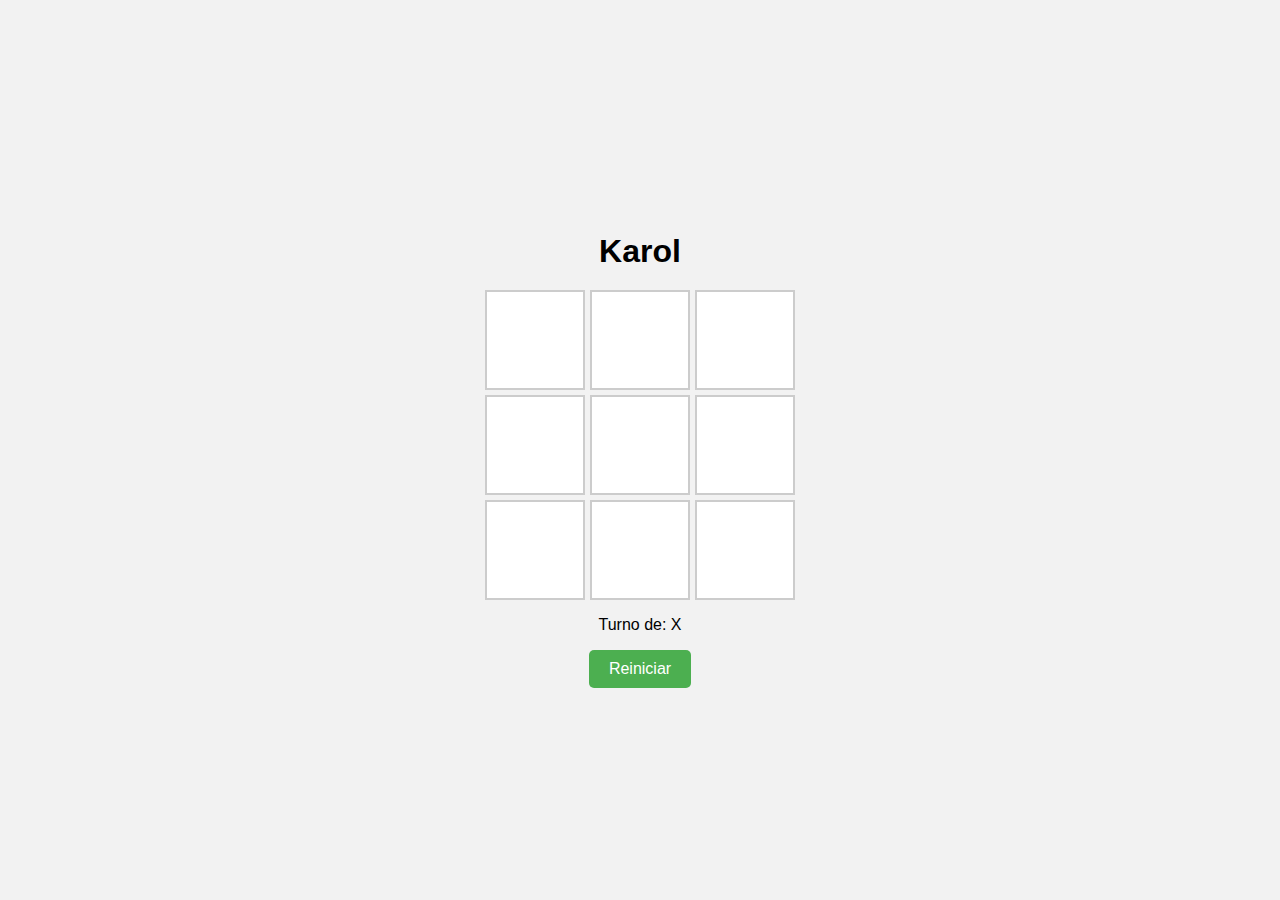
<file: 1/index.html>
<!DOCTYPE html>
<html lang="es">
<head>
  <meta charset="UTF-8" />
  <meta name="viewport" content="width=device-width, initial-scale=1.0"/>
  <title>Karol</title>
  <link rel="stylesheet" href="style.css"/>
  <link rel="icon" href="../imagenes/gato.jpg">

</head>
<body>
  <div class="container">
    <h1>Karol</h1>
    <div class="board" id="board"></div>
    <p id="status">Turno de: X</p>
    <button id="resetBtn">Reiniciar</button>
  </div>
  <script src="script.js"></script>
</body>
</html>
</file>
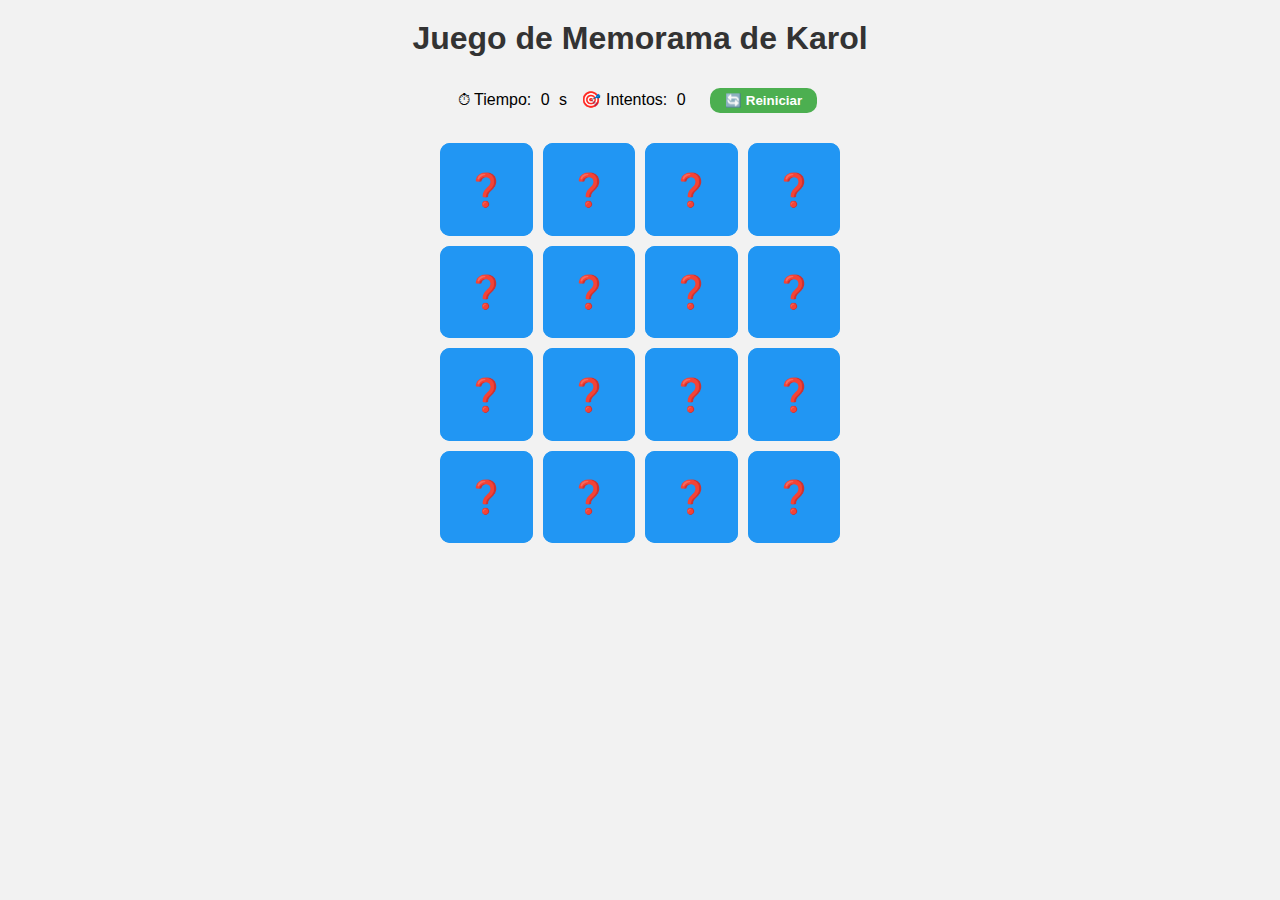
<file: 2/index.html>
<!DOCTYPE html>
<html lang="en">
<head>
  <meta charset="UTF-8" />
  <meta name="viewport" content="width=device-width, initial-scale=1.0" />
  <title>Memorama</title>
  <link rel="stylesheet" href="style.css" />
  <link rel="icon" href="../imagenes/memorama.webp">
</head>
<body>
  <h1>Juego de Memorama de Karol</h1>
  <div class="stats">
    <span>⏱ Tiempo: <span id="time">0</span> s</span>
    <span>🎯 Intentos: <span id="attempts">0</span></span>
    <button id="resetBtn">🔄 Reiniciar</button>
  </div>
  <div class="game-board" id="gameBoard"></div>
  <script src="script.js"></script>
</body>
</html>
</file>
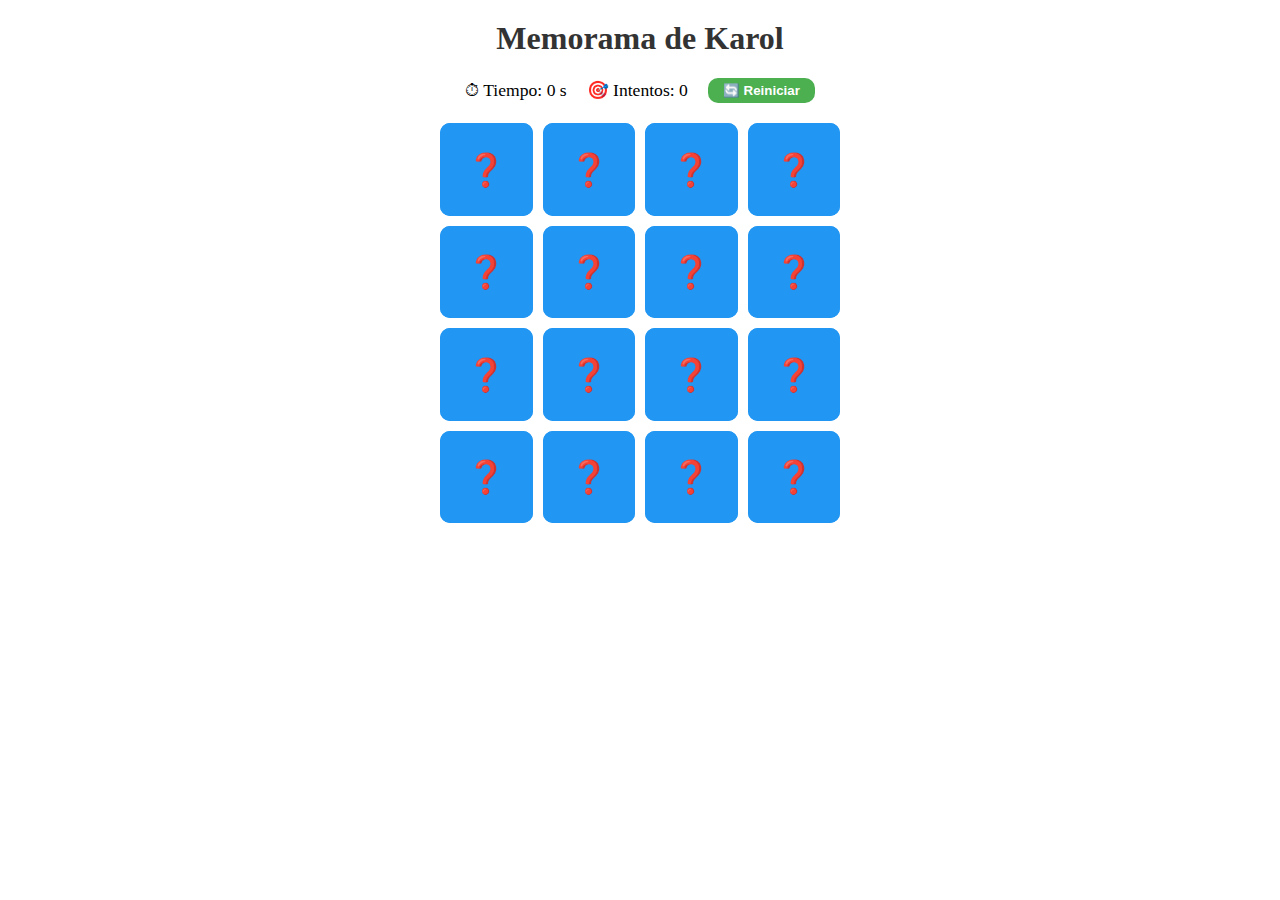
<file: 3/index.html>
<!DOCTYPE html>
<html lang="en">
<head>
  <meta charset="UTF-8" />
  <meta name="viewport" content="width=device-width, initial-scale=1.0" />
  <title>Memorama de Karol</title>
  <link rel="stylesheet" href="style.css" />
  <link rel="manifest" href="manifest.json" />
  <meta name="theme-color" content="#2196f3" />
  <link rel="icon" href="../imagenes/memorama.webp">
</head>
<body>
  <h1>Memorama de Karol</h1>

  <div class="stats">
    <span>⏱ Tiempo: <span id="time">0</span> s</span>
    <span>🎯 Intentos: <span id="attempts">0</span></span>
    <button id="resetBtn">🔄 Reiniciar</button>
  </div>

  <div class="game-board" id="gameBoard"></div>

  <script src="script.js"></script>
  <script>
    if ('serviceWorker' in navigator) {
      navigator.serviceWorker.register('serviceWorker.js')
        .then(() => console.log('Service Worker registrado'))
        .catch(error => console.error('Error al registrar SW:', error));
    }
  </script>
</body>
</html>
</file>
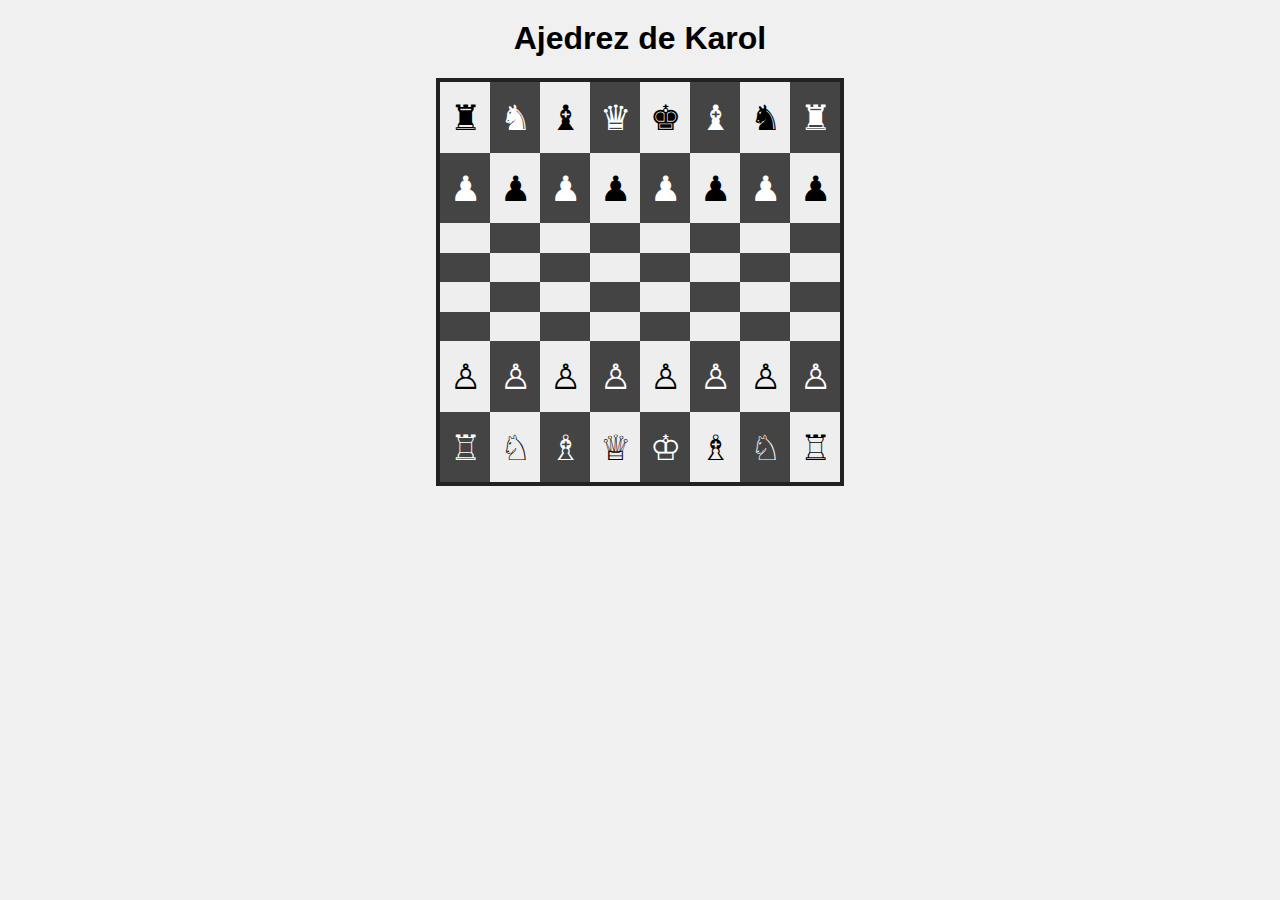
<file: 4/index.html>
<!DOCTYPE html>
<html lang="es">
<head>
  <meta charset="UTF-8" />
  <meta name="viewport" content="width=device-width, initial-scale=1.0" />
  <title>Ajedrez de Karol</title>
  <link rel="stylesheet" href="style.css" />
  <link rel="icon" href="../imagenes/chess.jpg">
</head>
<body>
  <h1>Ajedrez de Karol</h1>
  <div id="chessboard"></div>

  <script src="script.js"></script>
</body>
</html>
</file>
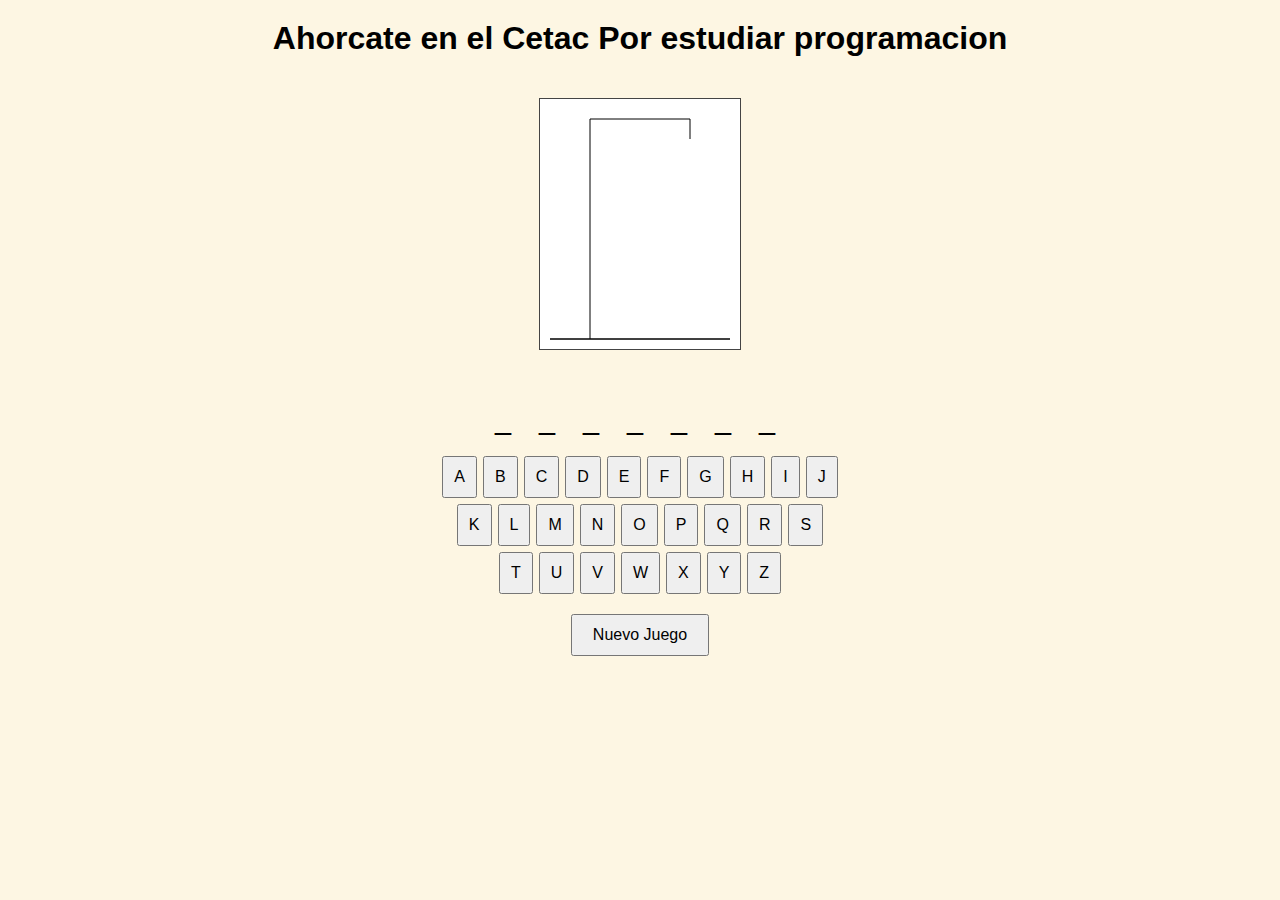
<file: 5/index.html>
<!DOCTYPE html>
<html lang="es">
<head>
  <meta charset="UTF-8" />
  <meta name="viewport" content="width=device-width, initial-scale=1.0"/>
  <title>Juego del Ahorcado de karol</title>
  <link rel="stylesheet" href="styles.css" />
  <link rel="icon" href="../imagenes/ahorcado.jpg">
</head>
<body>
  <h1>Ahorcate en el Cetac Por estudiar programacion</h1>
  <div id="game-container">
    <canvas id="hangman" width="200" height="250"></canvas>
    <p id="word"></p>
    <div id="letters"></div>
    <p id="message"></p>
    <button id="reset">Nuevo Juego</button>
  </div>
  <script src="script.js"></script>
</body>
</html>
</file>
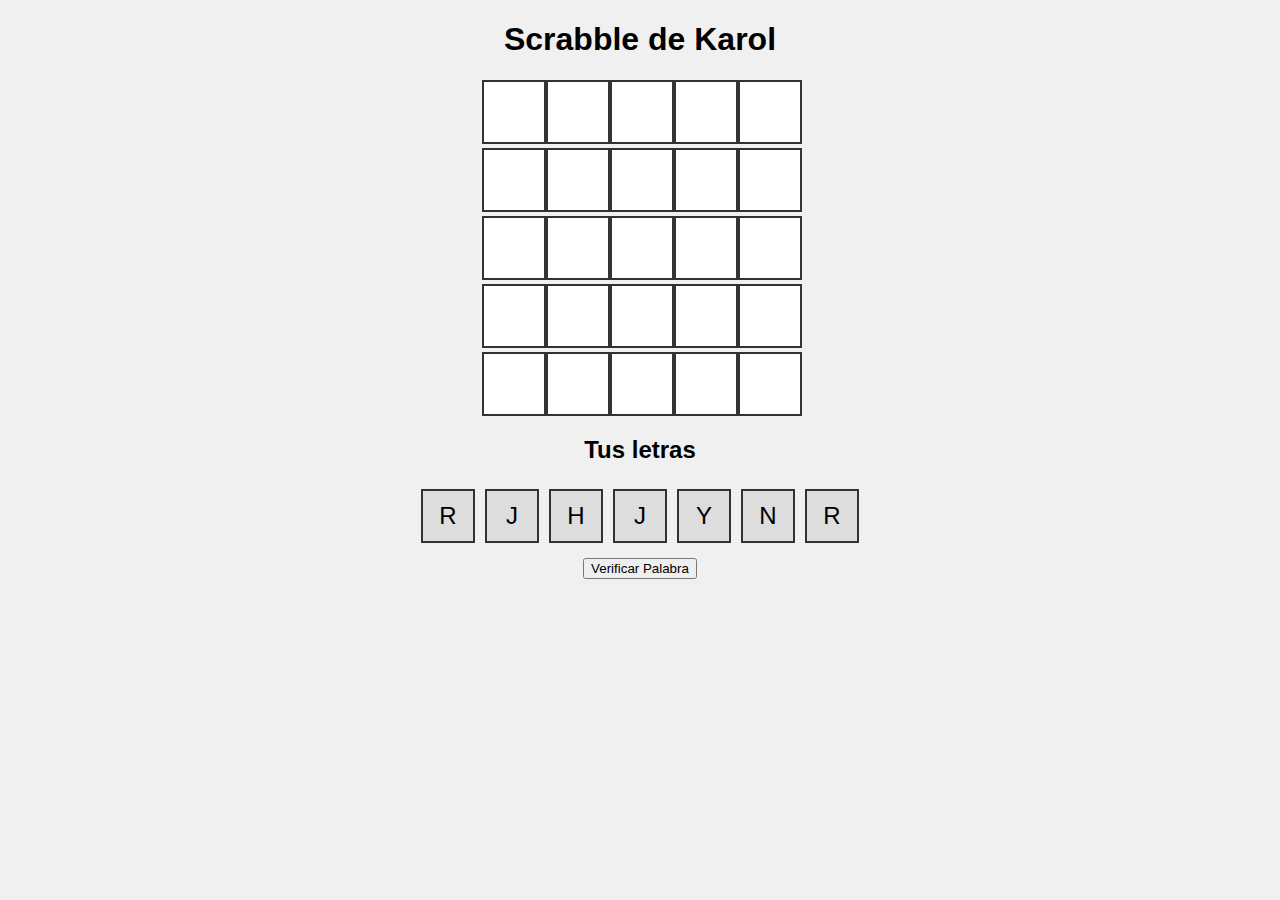
<file: 6/index.html>
<!DOCTYPE html>
<html lang="es">
<head>
  <meta charset="UTF-8" />
  <meta name="viewport" content="width=device-width, initial-scale=1.0"/>
  <title>Scrabble de Karol</title>
  <link rel="stylesheet" href="style.css" />
  <link rel="icon" href="../imagenes/scrabble.jpg">
</head>
<body>
  <h1>Scrabble de Karol</h1>
  <div id="tablero"></div>
  <h2>Tus letras</h2>
  <div id="fichas"></div>
  <button id="verificar">Verificar Palabra</button>
  <p id="resultado"></p>

  <script src="script.js"></script>
</body>
</html>
</file>
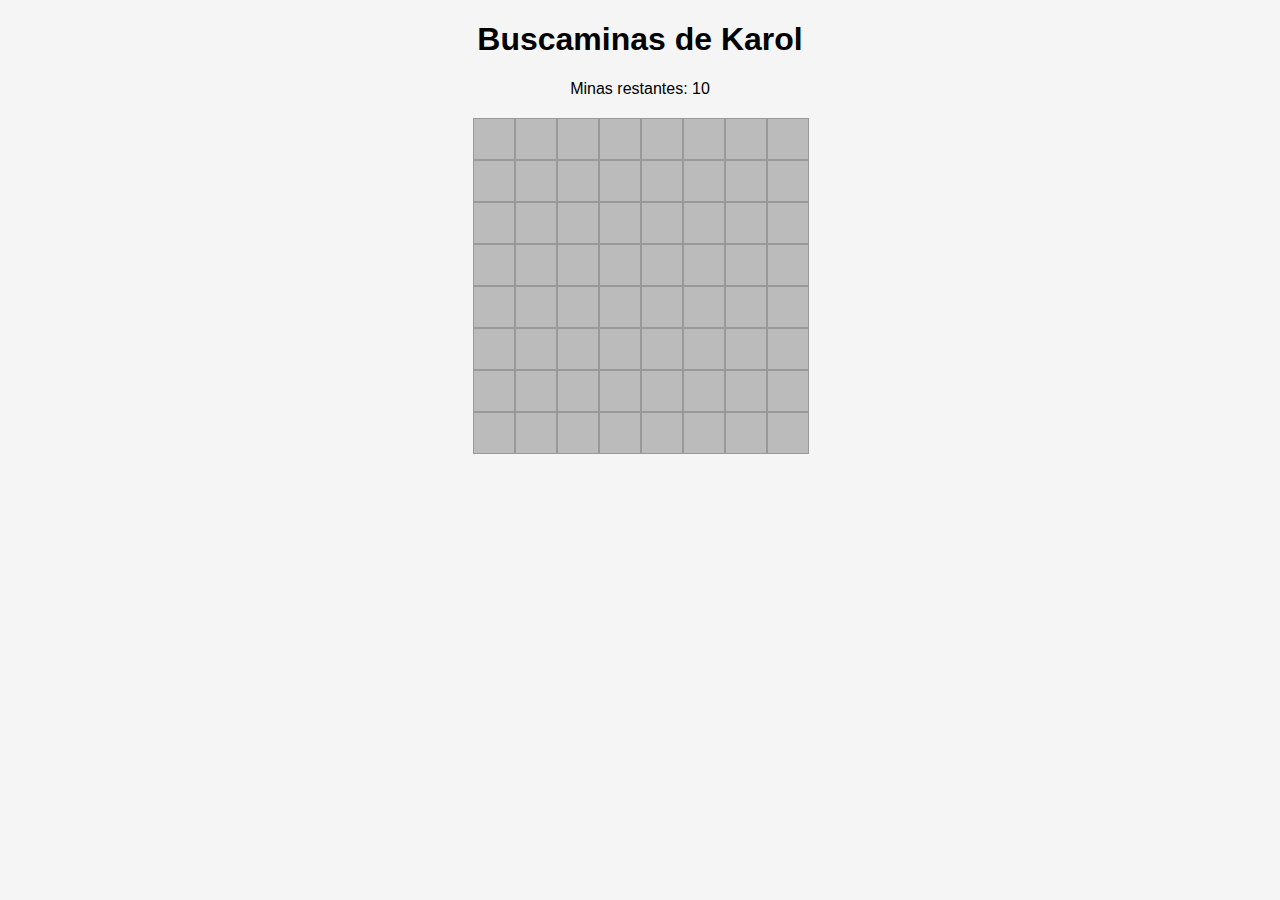
<file: 7/index.html>
<!DOCTYPE html>
<html lang="es">
<head>
  <meta charset="UTF-8">
  <meta name="viewport" content="width=device-width, initial-scale=1">
  <title>Buscaminas de Karol</title>
  <link rel="stylesheet" href="style.css">
  <link rel="icon" href="../imagenes/buscaminas.webp">
</head>
<body>
  <h1>Buscaminas de Karol</h1>
  <p>Minas restantes: <span id="minas-restantes">10</span></p>
  <div id="tablero"></div>
  <p id="mensaje"></p>

  <script src="script.js"></script>
</body>
</html>
</file>
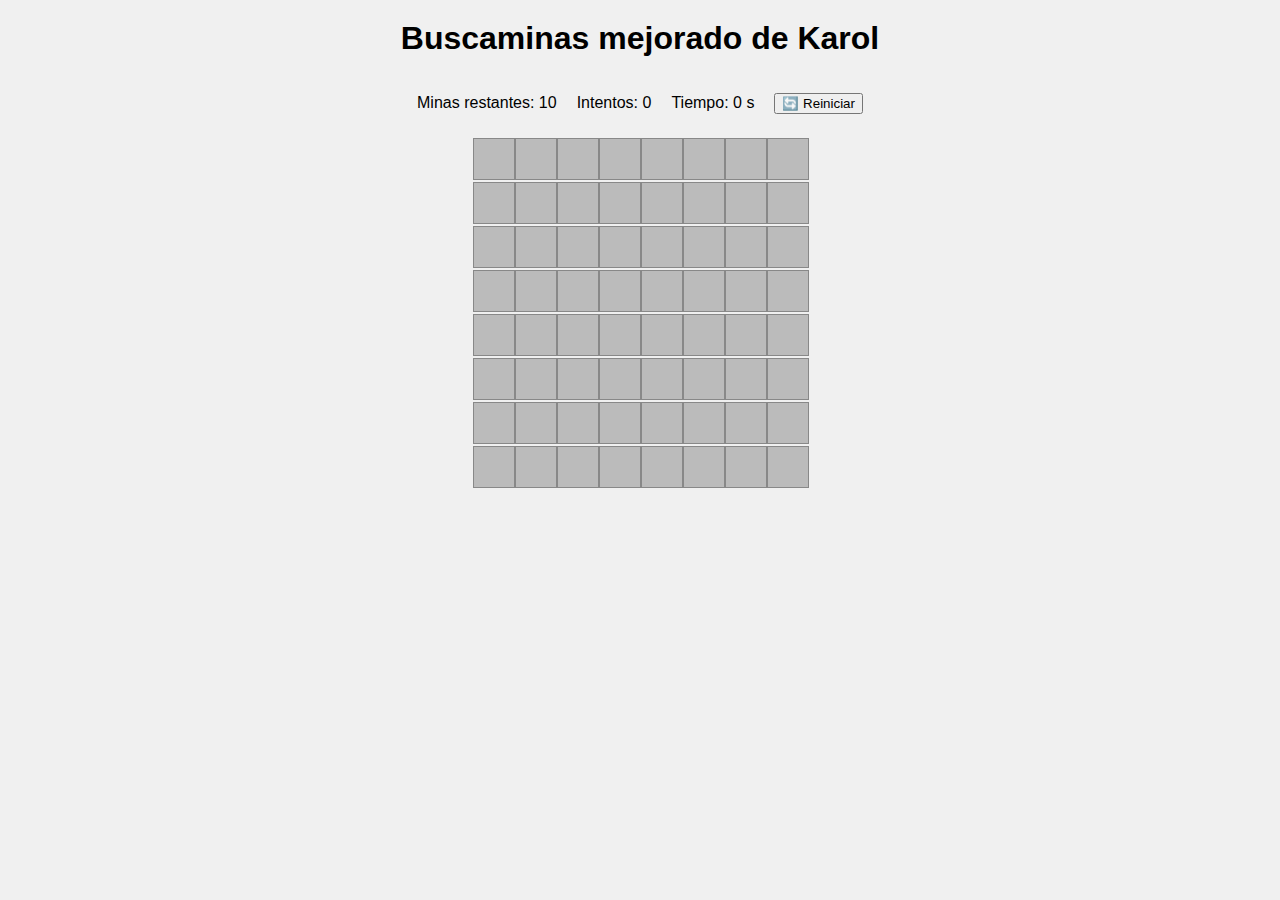
<file: 8/index.html>
<!DOCTYPE html>
<html lang="es">
<head>
  <meta charset="UTF-8" />
  <meta name="viewport" content="width=device-width, initial-scale=1" />
  <title>Buscaminas Mejorado</title>
  <link rel="stylesheet" href="style.css" />
  <link rel="icon" href="../imagenes/buscaminas.webp">
</head>
<body>
  <h1>Buscaminas mejorado de Karol</h1>
  <div class="panel">
    <p>Minas restantes: <span id="minas-restantes">10</span></p>
    <p>Intentos: <span id="intentos">0</span></p>
    <p>Tiempo: <span id="tiempo">0</span> s</p>
    <button id="reset" onclick="reiniciarJuego()">🔄 Reiniciar</button>
  </div>
  <div id="tablero"></div>
  <p id="mensaje"></p>

  <script src="script.js"></script>
</body>
</html>
</file>
<file: 1/style.css>
body {
  font-family: Arial, sans-serif;
  background: #f2f2f2;
  display: flex;
  justify-content: center;
  align-items: center;
  height: 100vh;
  margin: 0;
}

.container {
  text-align: center;
}

h1 {
  font-size: 2em;
  margin-bottom: 20px;
}

.board {
  display: grid;
  grid-template-columns: repeat(3, 100px);
  grid-template-rows: repeat(3, 100px);
  gap: 5px;
  justify-content: center;
  margin-bottom: 15px;
}

.cell {
  background: #fff;
  border: 2px solid #ccc;
  font-size: 2em;
  display: flex;
  align-items: center;
  justify-content: center;
  cursor: pointer;
  transition: background 0.3s;
}

.cell:hover {
  background: #e0e0e0;
}

.cell.x {
  color: red;
}

.cell.o {
  color: blue;
}

.cell.winner {
  background-color: #90ee90; /* verde claro */
}

button {
  padding: 10px 20px;
  font-size: 1em;
  border: none;
  background: #4CAF50;
  color: white;
  border-radius: 5px;
  cursor: pointer;
}

button:hover {
  background: #45a049;
}
</file>
<file: 2/style.css>
body {
  font-family: sans-serif;
  text-align: center;
  background-color: #f2f2f2;
  margin: 0;
  padding: 0;
}


h1 {
  margin-top: 20px;
  color: #333;
}

.stats span{
  margin: 5px;
}

#resetBtn {
  padding: 5px 15px;
  background-color: #4caf50;
  color: white;
  border: none;
  border-radius: 10px;
  cursor: pointer;
  font-weight: bold;
  margin: 10px;
}

#resetBtn:hover {
  transform: scale(1.2);
  background-color: #2196f3;
  box-shadow: 
    -3px -3px 0 #000000,
    -3px 3px 0 #000000,
    3px -3px 0 #000000,
    3px 3px 0 #000000;
}

.game-board {
  width: 90%;
  max-width: 400px;
  margin: 20px auto;
  display: grid;
  grid-template-columns: repeat(4, 1fr);
  gap: 10px;
}

.card {
  width: 100%;
  padding-top: 100%;
  position: relative;
  background-color: #2196f3;
  border-radius: 10px;
  cursor: pointer;
  transform: scale(1);
  transition: transform 0.2s;
}

.card:hover {
  transform: scale(1.05);
}

.card.flipped,
.card.matched {
  background-color: #fff;
}

.card .front,
.card .back {
  position: absolute;
  width: 100%;
  height: 100%;
  top: 0; left: 0;
  display: flex;
  align-items: center;
  justify-content: center;
  font-size: 2rem;
  border-radius: 10px;
  backface-visibility: hidden;
}

.card .front {
  background-color: #2196f3;
  color: #fff;
}

.card .back {
  background-color: #fff;
  color: #333;
  transform: rotateY(180deg);
}

.card.flipped .front {
  transform: rotateY(180deg);
}

.card.flipped .back {
  transform: rotateY(0deg);
}
</file>
<file: 3/style.css>
.stats {
  margin-top: 10px;
  display: flex;
  justify-content: center;
  gap: 20px;
  flex-wrap: wrap;
  align-items: center;
  font-size: 1.1rem;
}

.game-board {
  width: 90%;
  max-width: 400px;
  margin: 20px auto;
  display: grid;
  grid-template-columns: repeat(4, 1fr);
  gap: 10px;
}

#resetBtn {
  padding: 5px 15px;
  background-color: #4caf50;
  color: white;
  border: none;
  border-radius: 10px;
  cursor: pointer;
  font-weight: bold;
}

.card {
  width: 100%;
  padding-top: 100%;
  position: relative;
  background-color: #2196f3;
  border-radius: 10px;
  cursor: pointer;
  transform: scale(1);
  transition: transform 0.2s;
}

h1 {
  margin-top: 20px;
  text-align: center;
  color: #333;
}
  
.card:hover {
  transform: scale(1.05);
}

.card.flipped,
.card.matched {
  background-color: #fff;
}

.card .front,
.card .back {
  position: absolute;
  width: 100%;
  height: 100%;
  top: 0; left: 0;
  display: flex;
  align-items: center;
  justify-content: center;
  font-size: 2rem;
  border-radius: 10px;
  backface-visibility: hidden;
}

.card .front {
  background-color: #2196f3;
  color: #fff;
}

.card .back {
  background-color: #fff;
  color: #333;
  transform: rotateY(180deg);
}

.card.flipped .front {
  transform: rotateY(180deg);
}

.card.flipped .back {
  transform: rotateY(0deg);
}

#resetBtn:hover {
  background-color: #388e3c;
}
</file>
<file: 4/style.css>
body {
  margin: 0;
  padding: 0;
  font-family: sans-serif;
  text-align: center;
  background-color: #f0f0f0;
}

h1 {
  margin-top: 20px;
}

#chessboard {
  display: grid;
  grid-template-columns: repeat(8, 1fr);
  width: 90vw;
  max-width: 400px;
  aspect-ratio: 1;
  margin: 20px auto;
  border: 4px solid #222;
}

.square {
  display: flex;
  align-items: center;
  justify-content: center;
  font-size: 2.2em;
  user-select: none;
}

.white {
  background-color: #eee;
}

.black {
  background-color: #444;
  color: #fff;
}

.piece {
  cursor: grab;
}

.dragging {
  opacity: 0.5;
}
</file>
<file: 5/styles.css>
body {
  font-family: sans-serif;
  text-align: center;
  background-color: #fdf6e3;
  margin: 0;
  padding: 0;
}

h1 {
  margin-top: 20px;
}

#game-container {
  max-width: 400px;
  margin: auto;
  padding: 20px;
}

#hangman {
  border: 1px solid #444;
  background-color: #fff;
  margin-bottom: 20px;
}

#word {
  font-size: 1.8em;
  letter-spacing: 10px;
  margin-bottom: 20px;
}

#letters {
  display: flex;
  flex-wrap: wrap;
  justify-content: center;
  gap: 6px;
  margin-bottom: 20px;
}

#letters button {
  padding: 10px;
  font-size: 1em;
  cursor: pointer;
}

#message {
  font-weight: bold;
  font-size: 1.2em;
  margin-bottom: 15px;
}

#reset {
  padding: 10px 20px;
  font-size: 1em;
}
</file>
<file: 6/style.css>
body {
  font-family: sans-serif;
  text-align: center;
  background-color: #f0f0f0;
}

#tablero {
  display: grid;
  grid-template-columns: repeat(5, 60px);
  grid-gap: 4px;
  justify-content: center;
  margin: 20px auto;
}

.casilla {
  width: 60px;
  height: 60px;
  background-color: #fff;
  border: 2px solid #333;
  font-size: 24px;
  display: flex;
  justify-content: center;
  align-items: center;
}

#fichas {
  margin: 10px;
}

.ficha {
  display: inline-block;
  width: 50px;
  height: 50px;
  margin: 5px;
  background-color: #ddd;
  border: 2px solid #333;
  font-size: 24px;
  line-height: 50px;
  cursor: grab;
  user-select: none;
}
</file>
<file: 7/style.css>
body {
  font-family: sans-serif;
  text-align: center;
  background-color: #f5f5f5;
}

#tablero {
  display: grid;
  grid-template-columns: repeat(8, 40px);
  grid-template-rows: repeat(8, 40px);
  gap: 2px;
  justify-content: center;
  margin: 20px auto;
}

.celda {
  width: 40px;
  height: 40px;
  background-color: #bbb;
  border: 1px solid #999;
  font-size: 20px;
  font-weight: bold;
  line-height: 40px;
  cursor: pointer;
  user-select: none;
}

.celda.revelada {
  background-color: #e0e0e0;
  cursor: default;
}

.celda.bandera {
  background-color: #ffdd57;
}

.celda.minada {
  background-color: #e57373;
}
</file>
<file: 8/style.css>
body {
  font-family: sans-serif;
  text-align: center;
  background-color: #f0f0f0;
}

h1 {
  margin-top: 20px;
}

.panel {
  display: flex;
  justify-content: center;
  gap: 20px;
  align-items: center;
  margin: 10px 0;
}

#tablero {
  display: grid;
  grid-template-columns: repeat(8, 40px);
  gap: 2px;
  justify-content: center;
  margin: 10px auto;
}

.celda {
  width: 40px;
  height: 40px;
  background-color: #bbb;
  border: 1px solid #888;
  font-size: 20px;
  font-weight: bold;
  line-height: 40px;
  cursor: pointer;
  user-select: none;
}

.celda.revelada {
  background-color: #ddd;
  cursor: default;
}

.celda.bandera {
  background-color: #ffd966;
}

.celda.minada {
  background-color: #e57373;
}

#mensaje {
  font-size: 1.2em;
  margin-top: 10px;
}
</file>
